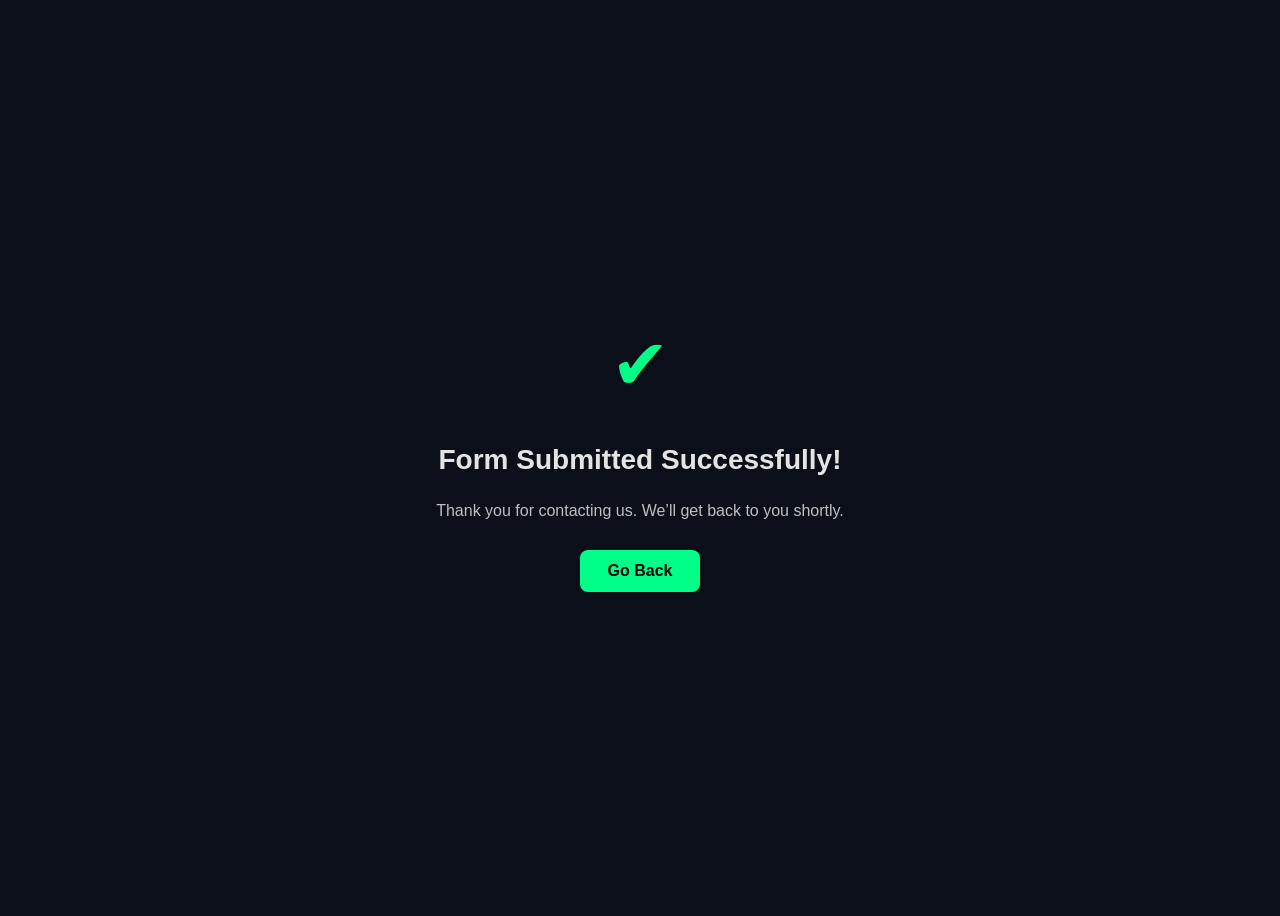
<file: index2.html>
<!DOCTYPE html>
<html lang="en">
<head>
  <meta charset="UTF-8">
  <meta name="viewport" content="width=device-width, initial-scale=1.0">
  <title>Thank You!</title>
  <style>
    body {
      background: #0b0f19;
      color: #e4e4e4;
      font-family: 'Segoe UI', sans-serif;
      display: flex;
      align-items: center;
      justify-content: center;
      height: 100vh;
      flex-direction: column;
      text-align: center;
    }
    .checkmark {
      font-size: 70px;
      color: #00ff88;
      margin-bottom: 20px;
    }
    h1 {
      font-size: 28px;
      margin-bottom: 10px;
    }
    p {
      font-size: 16px;
      color: #bfbfbf;
      margin-bottom: 30px;
    }
    .btn {
      padding: 12px 28px;
      background-color: #00ff88;
      color: #000;
      text-decoration: none;
      font-weight: 600;
      border-radius: 8px;
      transition: all 0.3s ease;
    }
    .btn:hover {
      background-color: #00cc6a;
    }
  </style>
</head>
<body>
  <div class="checkmark">✔</div>
  <h1>Form Submitted Successfully!</h1>
  <p>Thank you for contacting us. We’ll get back to you shortly.</p>
  <a href="index.html" class="btn">Go Back</a>
</body>
</html>
</file>
